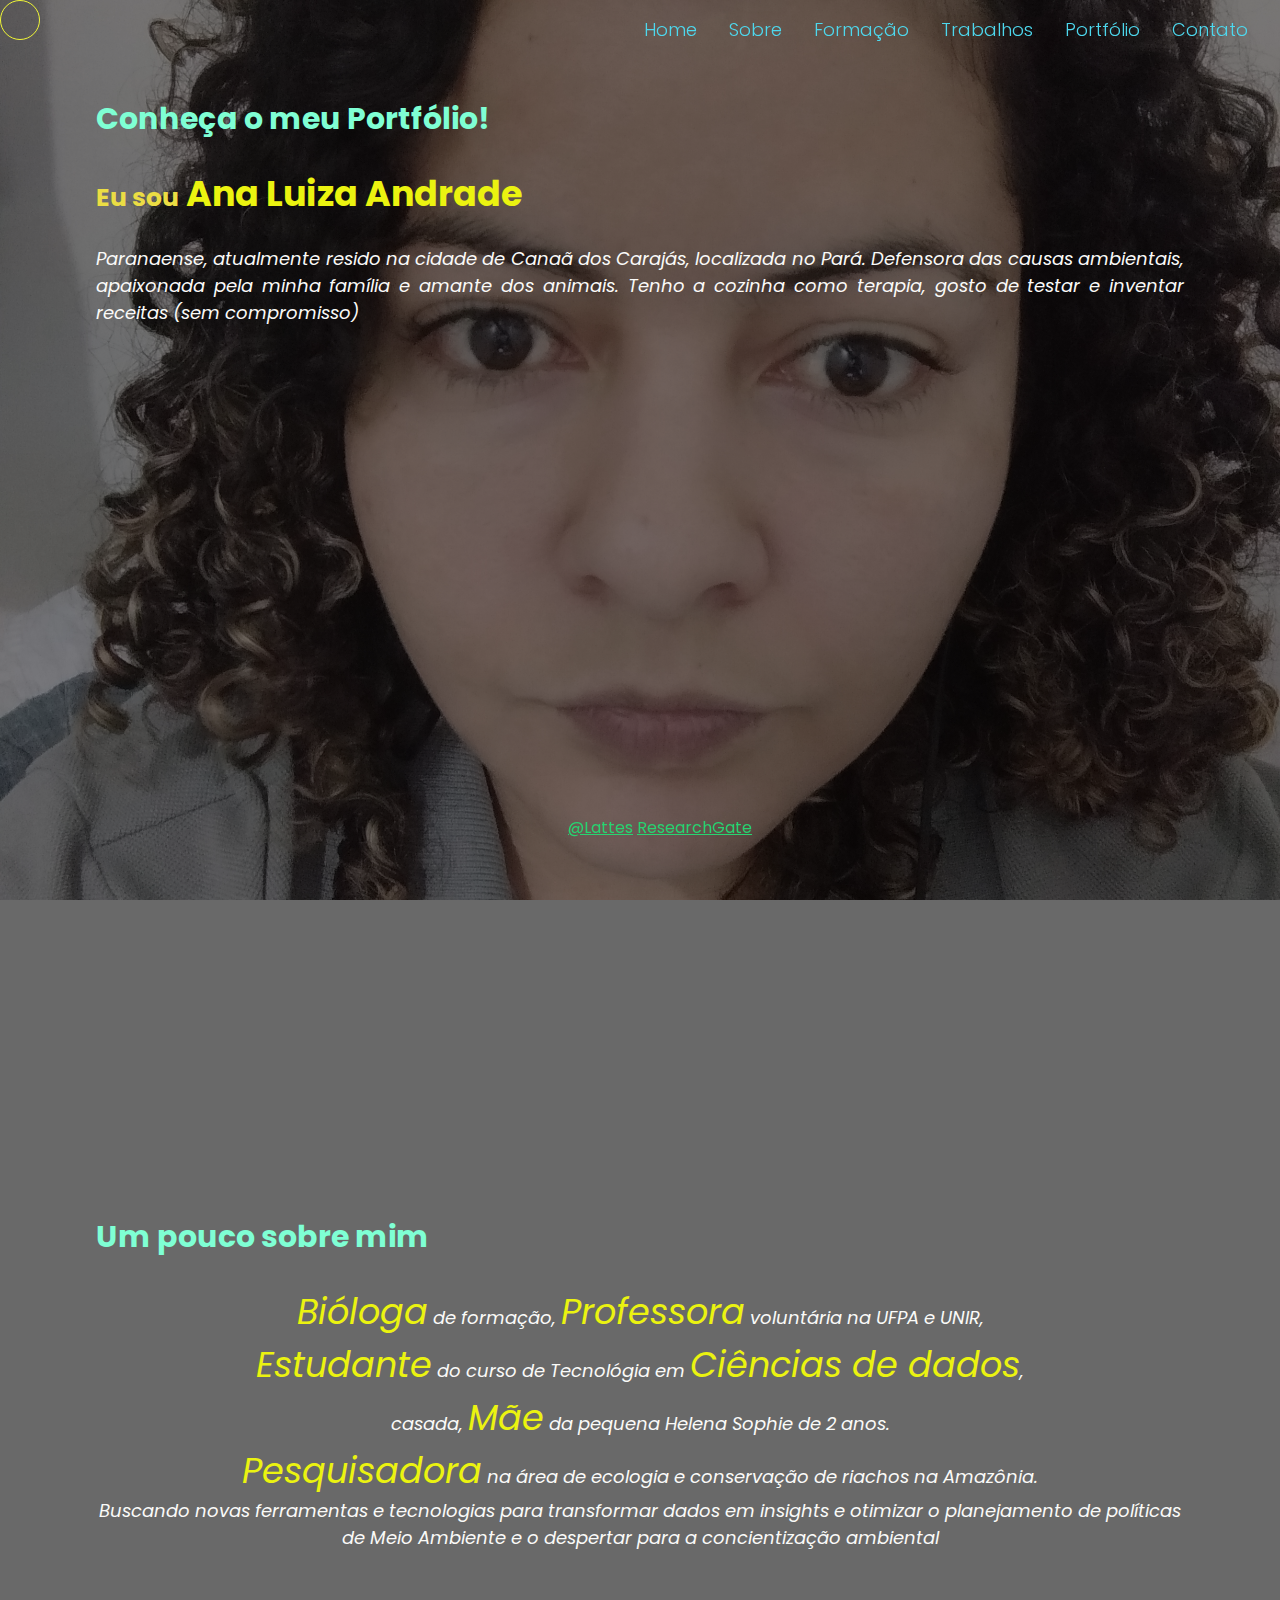
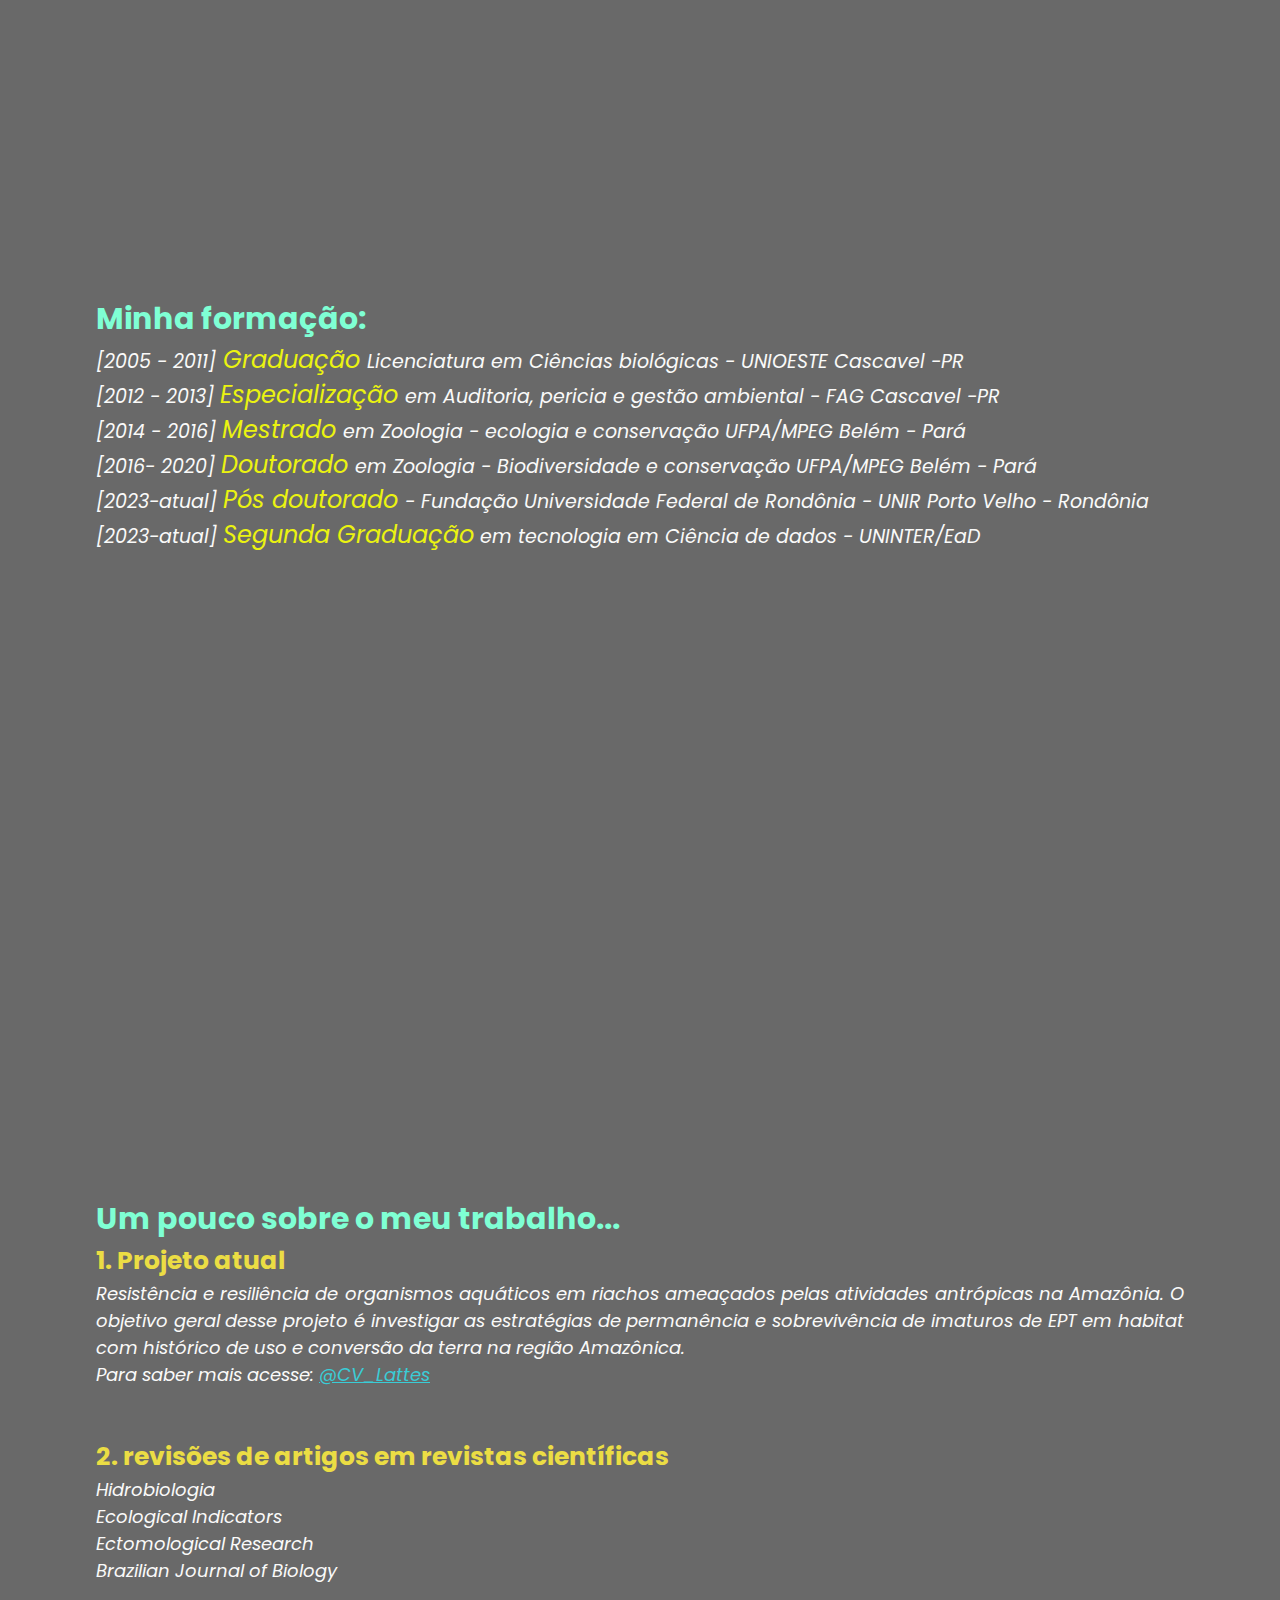
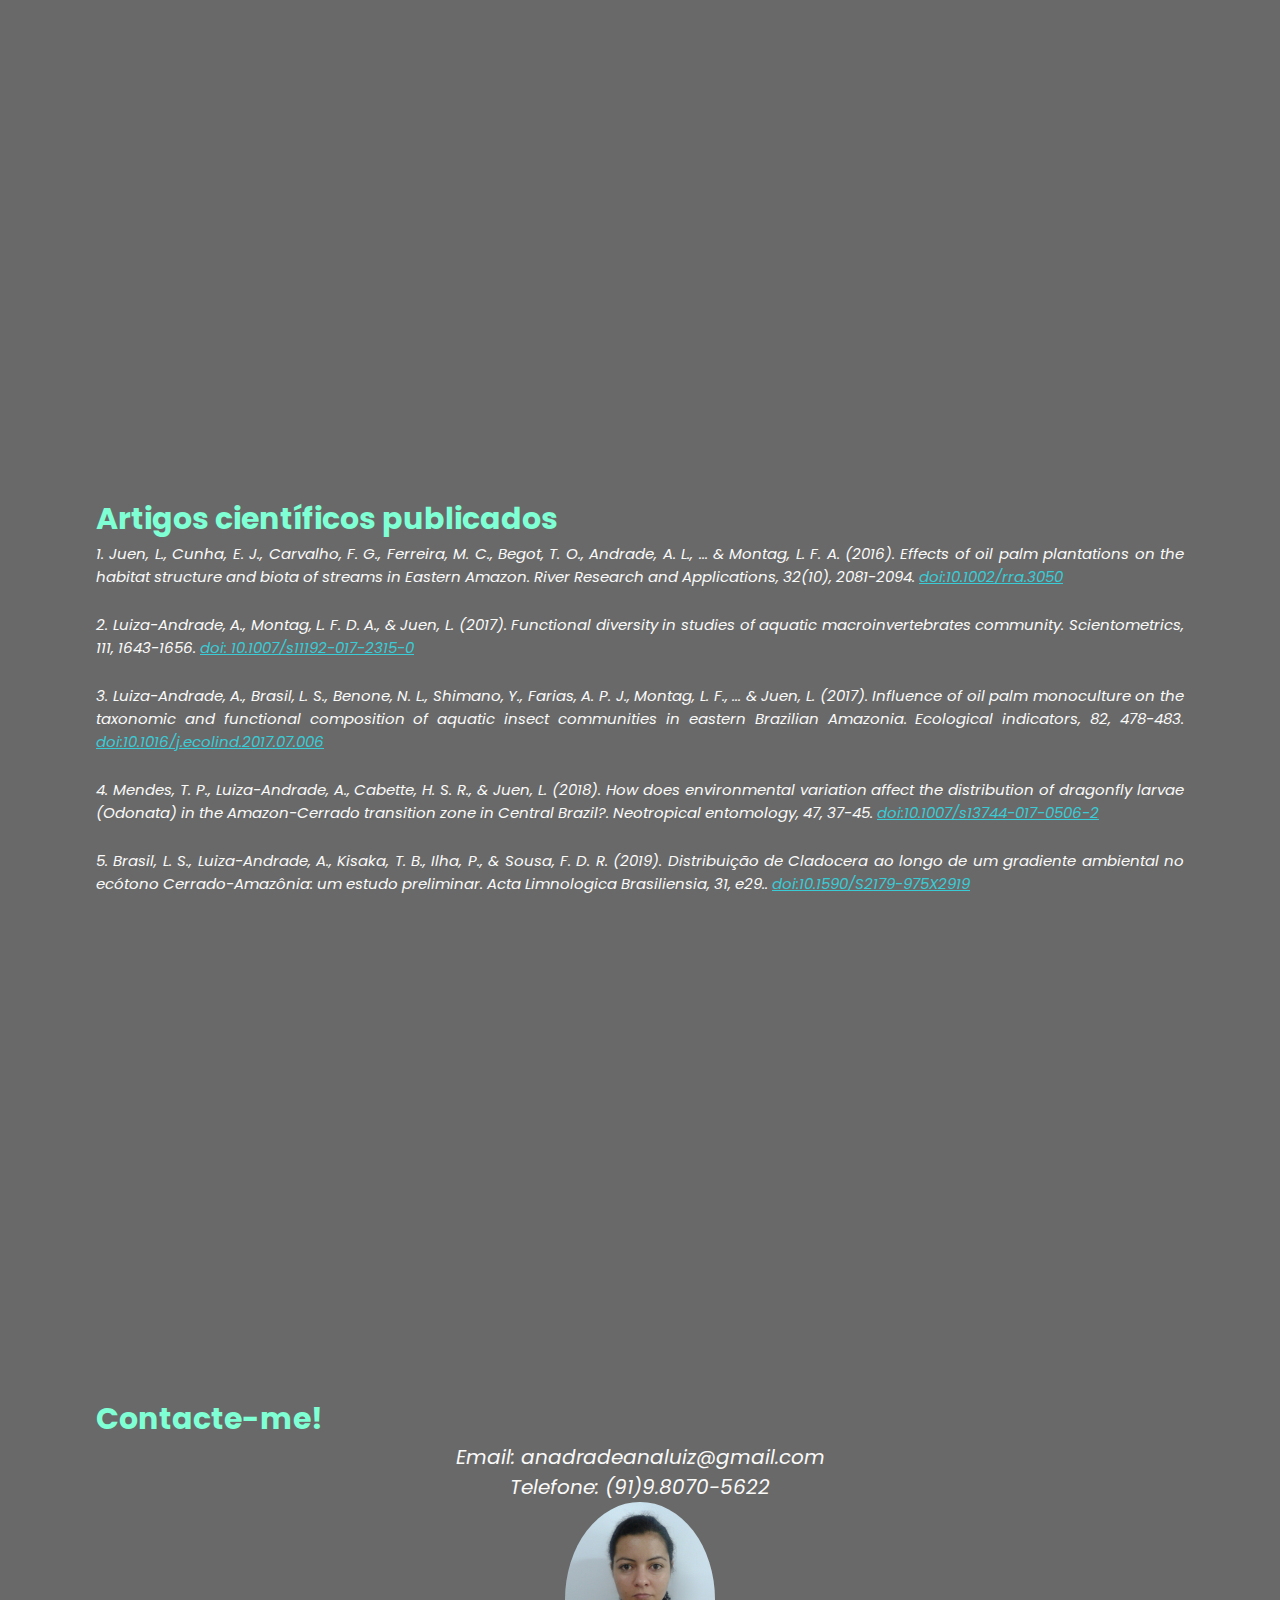
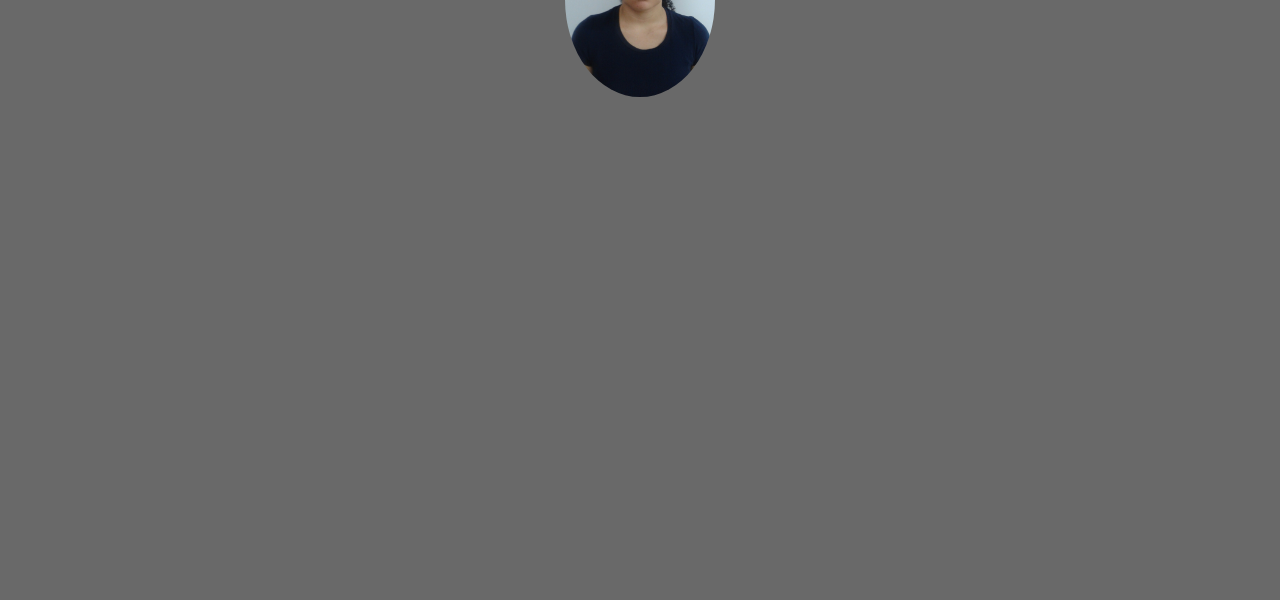
<file: index.html>
<!DOCTYPE html>
<html lang="en">
<head>
    <meta charset="UTF-8">
    <meta http-equiv="X-UA-Compatible" content="ie=edge">
    <meta name="viewport" content="width=device-width, initial-scale=1.0">
    <link rel="stylesheet" href="style.css">
    <link rel="stylesheet" href="https://cdnjs.cloudflare.com/ajax/libs/font-awesome/6.1.0/css/all.min.css"integrity="sha512-10/jx2EXwxxWqCLX/hHth/vu2KY3jCF70dCQB8TSgNjbCVAC/8vai53GfMDrO2Emgwccf2pJqxct9ehpzG+MTw==" crossorigin="anonymous" referrerpolicy="no-referrer" />
    <title>index</title>
</head>
<body>
       
    <header>
    <div class="background">
             <!--logo-->
        <div class="logo" title="andradeanaluiz@gmail.com">
            <i class="fa-solid fa-a"></i><!--Logo retirada da internet-->
        </div><!--logo-->
       <!--Criando o menu cabeçalho-->
        <div class="nav"><!--cabeçalho-link entre todas as páginas--> 
            <ul>
                <li><a href="Home.html">Home</a></li>
                <li><a href="Sobre.html">Sobre</a></li>
                <li><a href="Formacao.html">Formação</a></li>
                <li><a href="Trabalhos.html">Trabalhos</a></li>
                <li><a href="artigos.html">Portfólio</a></li>
                <li><a href="Contato.html">Contato</a></li>
            </ul>                                  
        </div><!--/cabeçalho-link--> 
            
    <section class="Home" id="Home">
        <div class="Home-content">
        <h2> Conheça o meu Portfólio!</h2>
        <br>
        <h3>Eu sou<spain> Ana Luiza Andrade</spain></h3>
        <br>
        <p>Paranaense, atualmente resido na cidade de Canaã dos Carajás, localizada no Pará. Defensora das causas ambientais, apaixonada pela minha família e amante dos animais.
            Tenho a cozinha como terapia, gosto de testar e inventar receitas (sem compromisso)</p>
        </div>
    </section>    
    <!--sessão sobre mim-->
    <section class="Sobre" id="Sobre">
        <div class="Sobre-content"> 
            <h2> Um pouco sobre mim</h2>
            <br>
            <p> <spain>Bióloga</spain>  de formação, <spain>Professora</spain> voluntária na UFPA e UNIR, 
            <br><spain>Estudante</spain> do curso de Tecnológia em <spain>Ciências de dados</spain>,<br>
            casada, <spain>Mãe</spain> da pequena Helena Sophie de 2 anos. <br>
            <spain>Pesquisadora</spain> na área de ecologia e conservação de riachos na Amazônia.<br>
            Buscando novas ferramentas e tecnologias para transformar dados em insights e otimizar o
            planejamento de políticas de Meio Ambiente e o despertar para a concientização ambiental</p>
            
        </div>
    </section><!--- fim da sessão Sobre mim--> 
    <!--Sesssão Formação-->
    <section class="Formação" id="Formação">
        <div class="Formação-content">
            <h2>Minha formação:</h2>
                <p> [2005 - 2011]<spain> Graduação </spain> Licenciatura em Ciências biológicas - UNIOESTE Cascavel -PR </p>
                <p> [2012 - 2013] <spain>Especialização </spain> em Auditoria, pericia e gestão ambiental - FAG Cascavel -PR</p>
                <p> [2014 - 2016] <spain> Mestrado </spain> em Zoologia - ecologia e conservação UFPA/MPEG Belém - Pará</p>
                <p> [2016- 2020] <spain>Doutorado </spain> em Zoologia - Biodiversidade e conservação UFPA/MPEG Belém - Pará</p>
                <p> [2023-atual] <spain>Pós doutorado </spain> - Fundação Universidade Federal de Rondônia - UNIR Porto Velho - Rondônia</p>
                <p> [2023-atual] <spain>Segunda Graduação</spain> em tecnologia em Ciência de dados - UNINTER/EaD</p> 
        </div><!--Formação-->
    </section> <!--/Fim da sessão Formacao --> 
    <!---Trabalhos sessão-->
    <section class="Trabalhos" id="Trabalhos"
        <div class="Trabalhos-content">
            <h2>Um pouco sobre o meu trabalho... </h2>
            <h3> 1. Projeto atual</h3>
            <p> Resistência e resiliência de organismos aquáticos em riachos ameaçados pelas atividades antrópicas na Amazônia.
            O objetivo geral desse projeto é investigar as estratégias de permanência e sobrevivência de imaturos de EPT em habitat com
            histórico de uso e conversão da terra na região Amazônica.<br>
            Para saber mais acesse: 
            <a href="http://lattes.cnpq.br/8546078821680964">@CV_Lattes</a></p>
            <br>
            <br>
            <h3> 2.  revisões de artigos em revistas científicas</h3>  
            <p> Hidrobiologia </p>
            <p> Ecological Indicators</p>
            <p> Ectomological Research</p>
            <p> Brazilian Journal of Biology</p>
        </div><!---class trabalhos--> 
    </section><!--Fim sessão trabalhos -->
    <section class="Portfólio" id="Portfólio">
        <div class="Portfólio-content">
            <h2> Artigos científicos publicados</h2>
            <p>1. Juen, L., Cunha, E. J., Carvalho, F. G., Ferreira, M. C., Begot, T. O., Andrade, A. L., ... & Montag, L. F. A. (2016). Effects of oil palm plantations on the habitat structure and 
            biota of streams in Eastern Amazon. River Research and Applications, 32(10), 2081-2094. 
            <a href="https://onlinelibrary.wiley.com/doi/abs/10.1002/rra.3050">doi:10.1002/rra.3050</a></p>
            <br>
            <p>2. Luiza-Andrade, A., Montag, L. F. D. A., & Juen, L. (2017). Functional diversity in studies of aquatic 
            macroinvertebrates community. Scientometrics, 111, 1643-1656.
            <a href="https://link.springer.com/article/10.1007/s11192-017-2315-0">doi: 10.1007/s11192-017-2315-0</a></p>
            <br>  
            <p>3. Luiza-Andrade, A., Brasil, L. S., Benone, N. L., Shimano, Y., Farias, A. P. J., Montag, L. F., ... & Juen, L. (2017). Influence of oil palm monoculture on the taxonomic and functional composition of
            aquatic insect communities in eastern Brazilian Amazonia. Ecological indicators, 82, 478-483.
            <a href="https://www.sciencedirect.com/science/article/abs/pii/S1470160X17304193?via%3Dihub">doi:10.1016/j.ecolind.2017.07.006</a></p>
            <br>
            <p>4. Mendes, T. P., Luiza-Andrade, A., Cabette, H. S. R., & Juen, L. (2018). How does environmental variation affect the distribution of dragonfly larvae (Odonata) in the Amazon-Cerrado transition zone in Central Brazil?.
            Neotropical entomology, 47, 37-45. <a href="https://link.springer.com/article/10.1007/s13744-017-0506-2">doi:10.1007/s13744-017-0506-2</a></p>
            <br>             
            <p>5. Brasil, L. S., Luiza-Andrade, A., Kisaka, T. B., Ilha, P., & Sousa, F. D. R. (2019). Distribuição de Cladocera ao longo de um gradiente ambiental no ecótono Cerrado-Amazônia: um estudo preliminar. 
            Acta Limnologica Brasiliensia, 31, e29.. <a href="https://www.scielo.br/j/alb/a/BjnJMMGctXhDfgRfsjTgNRL/abstract/?lang=pt&format=html">doi:10.1590/S2179-975X2919</a></p>
            <br>         
        </div>
    </section><!--/fim sessão portfólio-->
    <!--sessão contato-->
    <section class="Contato" id="Contato">
        <div class="Contato-Content">
        <h2>Contacte-<span>me!</span></h2>
        <p>Email: anadradeanaluiz@gmail.com <br>
        Telefone: (91)9.8070-5622</p>
        <img src="imagens/Ana-portfolio.jpeg" alt="Foto de [Ana Luiza Andrade]" title="Foto de [Ana Luiza Andrade]" style="width:150px; border-radius:50%;">
        </div>     
                   
    </section><!---/final sessão contato-->

    </div><!--background-->
    </header>
    <footer><!--Rodapé-->
        <div class="redes-sociais"></div>
            <a href="https://orcid.org/0000-0001-7748-067X"><i class="fa-brands fa-orcid"></i></a>
            <a href="https://www.linkedin.com/in/ana-luiza-andrade-b1585057"><i class="fa-brands fa-linkedin"></i></a>
            <a href="http://lattes.cnpq.br/8546078821680964">@Lattes</a>
            <a href="https://www.researchgate.net/profile/Ana-Andrade-58">ResearchGate</a>
        </div><!--redes-social-->  
    </footer>
   

</body>
</html>
</file>
<file: style.css>
@import url('https://fonts.googleapis.com/css2?family=Poppins:ital,wght@0,500;0,600;0,700;0,800;0,900;1,400;1,500;1,600;1,700;1,800;1,900&display=swap');

*{
    margin: 0;
    padding: 0;
    box-sizing: border-box;
    font-family: "Poppins" , sans-serif;
    list-style: none;
}
/*configurações da pagina inicial*/
.Home{
    background: linear-gradient(rgba(0,0,0, 0.5),rgba(0,0,0, 0.5)),url(imagens/img.jpg);
    background-size: cover;
    background-position: center;
    width: 100%;
    height: 100vh;
}

body {
    overflow: hidden;
}

h2{
    font-size: 35px;
    text-align:left;
}
spain{
    font-size: 30px;
    color: darkgoldenrod;
}

h3{
    color: #f0f094;
    font-size: 25px;
    text-align: justify;
    text-decoration: double;
}

p{
    text-align: center;
    font-style: italic;
    font-size: 20px;
}

.nav{
    position: fixed; /* Fixa o header no topo da página */
    top: 0;     /* Posiciona o header na parte superior */
    right: 0; /* Alinha o header à direita */
    z-index: 1000;
    display:flex;
    float: right;
    padding: 8px 16px;
    text-decoration: none;
    gap: 3rem;
    font-weight: 300;
    cursor:pointer;
    text-align:center;
    overflow: auto;/* Permite a rolagem do conteúdo caso exceda o tamanho da tela */
}
.nav li a {
    color: rgb(77, 216, 238);
    font-size: 18px;
    padding: 8px 16px;
    display: block;
    text-decoration: none;
}
/* Estilos para a navegação */
.nav ul {
    list-style: none; /* Remove marcadores da lista */
    margin: 0;        /* Remove margens */
    padding: 0;       /* Remove espaçamento interno */
    display: flex;    /* Exibe os itens em linha */
}
/*hover - para destacar o menu ao passar o cursor*/
.nav ul a:hover {
    color: rgb(245, 245, 14);
    transition: 0.2s all;
    text-decoration: underline;
}
/*menu flutuante ao lado direito da pagina*/
 .nav li{
    float: right;
 }
 /*cor de fundo e alinhamento de todas as sessões*/
section {
    min-height: 100vh;
    padding: 6rem 6rem 2rem;
    border: solid 1px var(#0a6676);
    background-color:dimgray;
}  

h1{
    color:#4eb77a;
    font-size: 40px;
}

h2{
    color: aquamarine;
    font-size: 30px;
}
h3{
    color:#ebdd44
}

p {
    color: #fafaf9;
    font-size: 20px;
   }
spain {
    color: rgb(235, 243, 16);
    font-size: 35px;
}

.Home{ 
    border: 0;
}
.Home-content p{
    text-align: justify;
    font-size: 18px;
    color: #fafaf8; 
}
.Sobre{
    display: flex;
    flex-direction: row;
    justify-content: space-evenly;
    align-items: center;
}
.Sobre-content p {
    border: 0;
    text-align:center;
    font-size: 18px;
    color: #fafaf8;
    padding: 0;
}


.Formação-content p{
    font-size: 19px;
    text-align: justify;
}

.Formação-content spain {
    font-size:24px
}

.Trabalhos p{
    border: 0;
    color: #fafaf9;
    font-style: italic;
    font-size: 18px;
    text-align: justify;
}
a{
    color: #3accd6;
}
.Portfólio-content p{
    border:0;
    text-align: justify;
    font-size: 15px;
}

.Portfólio-content h2{
    font-size: 30px;
}

.Contato-Content{
    text-align: center;
    image-orientation: flip;
    border-image:auto;
}

footer {
    margin: 0;
    text-align: center;
    padding: 20px;
    background-color:transparent;
    color: #fafaf9;
    position:fixed;
    box-sizing:unset;
    width: 100%;
    height: 10%;
    bottom:0%;
 }
 footer a{
    color: #28d470;
 }

 .logo i{
    position: fixed; 
    top: 0;     
    left: 0; 
    height: 40px;
    width: 40px;
    background: transparent;
    border: 1px solid #f1f736;
    color: #5ae7ec;
    border-radius: 50%;
    display: inline-flex;
    align-items: center;
    justify-content: center;
    font-size: 13px;
    cursor: none;
}


.text h3{
    color: #fff;
    font-size: 20px;
}

.text h1{
    color: #fff;
    margin-top: 10px;
}

.text span{
    color: #2ecc71; 
}

.text p{
    color: #fff;
    text-align:center;
    font-weight: 80;
    font-style:italic;
    margin-top: 10px;
    font-size: 15px;
}

.redes-social{
    margin-top: 10px;
}

.redes-sociais  {
    color: #28d470;
    padding: 10px;
    margin-top: 5px;
    box-sizing: border-box;
}
</file>
